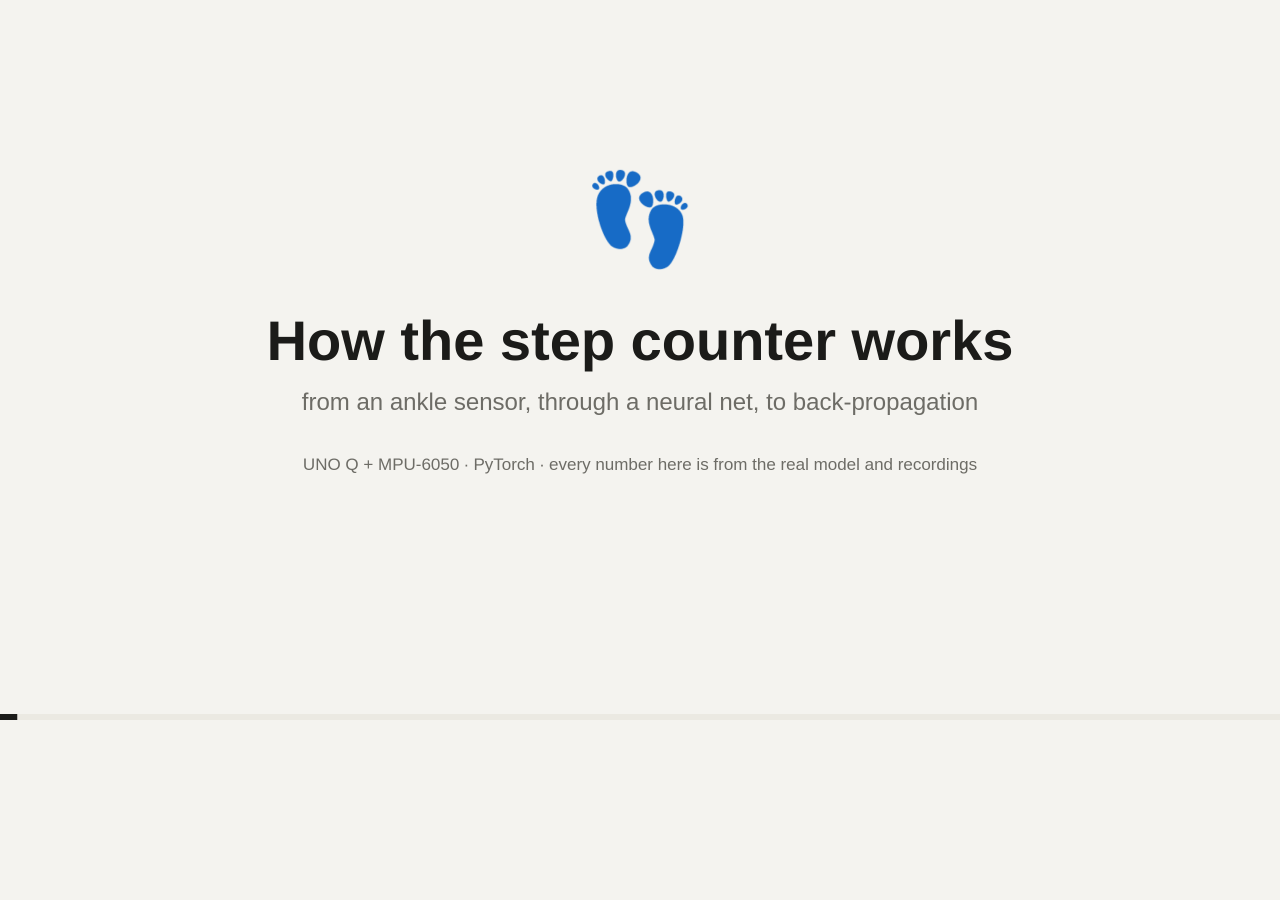
<file: laptop/animation/index.html>
<!DOCTYPE html>
<html lang="en">
<head>
<meta charset="UTF-8">
<meta name="viewport" content="width=device-width, initial-scale=1.0">
<title>Step Counter Explained</title>
<style>
  :root { --bg: #f4f3ef; --ink: #1b1b19; }
  html, body { margin: 0; background: var(--bg); }
  canvas { display: block; margin: 0 auto; width: 100vw; max-width: 1280px; height: auto; }
</style>
</head>
<body>
<canvas id="c" width="1280" height="720"></canvas>
<script src="data.js"></script>
<script>
// Every number drawn here comes from Tasha's real model and recordings (data.js).
const c = document.getElementById('c');
const ctx = c.getContext('2d');
const W = 1280, H = 720;
const DPR = 2;
c.width = W * DPR; c.height = H * DPR; ctx.scale(DPR, DPR);

const COL = { ink: '#1b1b19', muted: '#6d6c66', line: '#d9d7cf', card: '#ffffff', soft: '#ebe9e2',
  walk: '#2f9a58', run: '#e05a24', blue: '#3b6fb6', red: '#d0412b', purple: '#8a55cc', gold: '#d9a21b' };
const FONT = '-apple-system, BlinkMacSystemFont, "Segoe UI", sans-serif';

// scene timeline (seconds)
const SC = [
  ['title', 0, 5], ['sensor', 5, 15], ['window', 15, 24], ['forward', 24, 42],
  ['count', 42, 53], ['train', 53, 73], ['board', 73, 83], ['end', 83, 89],
];
const TOTAL = 89;

const clamp = (v, a = 0, b = 1) => Math.max(a, Math.min(b, v));
const prog = (t, a, b) => clamp((t - a) / (b - a));
const ease = (p) => p < 0.5 ? 2 * p * p : 1 - Math.pow(-2 * p + 2, 2) / 2;

function text(s, x, y, size = 20, color = COL.ink, weight = 400, align = 'left') {
  ctx.font = `${weight} ${size}px ${FONT}`; ctx.fillStyle = color; ctx.textAlign = align; ctx.fillText(s, x, y);
}
function wrap(s, x, y, maxW, size = 20, color = COL.ink, weight = 400, lh = 1.35) {
  ctx.font = `${weight} ${size}px ${FONT}`; ctx.fillStyle = color; ctx.textAlign = 'left';
  let line = '', yy = y;
  for (const w of s.split(' ')) {
    const t = line ? line + ' ' + w : w;
    if (ctx.measureText(t).width > maxW && line) { ctx.fillText(line, x, yy); line = w; yy += size * lh; }
    else line = t;
  }
  ctx.fillText(line, x, yy);
}
function card(x, y, w, h, fill = COL.card) {
  ctx.fillStyle = fill; ctx.strokeStyle = COL.line; ctx.lineWidth = 1;
  ctx.beginPath(); ctx.roundRect(x, y, w, h, 16); ctx.fill(); ctx.stroke();
}
function header(n, title, sub, a = 1) {
  ctx.globalAlpha = a;
  ctx.fillStyle = COL.ink; ctx.beginPath(); ctx.arc(70, 66, 22, 0, 7); ctx.fill();
  text(n, 70, 74, 22, '#fff', 800, 'center');
  text(title, 108, 76, 34, COL.ink, 800);
  if (sub) wrap(sub, 108, 112, 1080, 19, COL.muted);
  ctx.globalAlpha = 1;
}
// diverging color for normalized inputs, sequential for activations
function div(v) {
  const t = clamp(v / 2.5, -1, 1);
  return t >= 0 ? `rgba(208,65,43,${0.12 + 0.88 * t})` : `rgba(59,111,182,${0.12 + 0.88 * -t})`;
}
function seq(v, max) { const t = clamp(v / max); return `rgba(47,154,88,${0.06 + 0.94 * t})`; }
function heat(M, x, y, w, h, colorFn, upto = 1) {
  const R = M.length, C = M[0].length, cw = w / C, ch = h / R;
  const cols = Math.floor(C * upto);
  for (let r = 0; r < R; r++) for (let k = 0; k < cols; k++) {
    ctx.fillStyle = colorFn(M[r][k]); ctx.fillRect(x + k * cw, y + r * ch, cw + 0.3, ch + 0.3);
  }
  ctx.strokeStyle = COL.line; ctx.strokeRect(x, y, w, h);
}
function arrow(x1, y1, x2, y2, color = COL.muted, lw = 2) {
  ctx.strokeStyle = color; ctx.fillStyle = color; ctx.lineWidth = lw;
  ctx.beginPath(); ctx.moveTo(x1, y1); ctx.lineTo(x2, y2); ctx.stroke();
  const a = Math.atan2(y2 - y1, x2 - x1);
  ctx.beginPath(); ctx.moveTo(x2, y2);
  ctx.lineTo(x2 - 10 * Math.cos(a - 0.4), y2 - 10 * Math.sin(a - 0.4));
  ctx.lineTo(x2 - 10 * Math.cos(a + 0.4), y2 - 10 * Math.sin(a + 0.4)); ctx.fill();
  ctx.lineWidth = 1;
}
function plot(arr, x, y, w, h, lo, hi, color, lw = 2, n = arr.length) {
  ctx.strokeStyle = color; ctx.lineWidth = lw; ctx.beginPath();
  for (let i = 0; i < n; i++) {
    const px = x + w * i / (arr.length - 1), py = y + h * (1 - (arr[i] - lo) / (hi - lo));
    i ? ctx.lineTo(px, py) : ctx.moveTo(px, py);
  }
  ctx.stroke(); ctx.lineWidth = 1;
}
const max2 = (M) => Math.max(...M.flat());

// ------------------------------------------------------------------ scenes
function title(t) {
  const a = prog(t, 0, 1);
  ctx.globalAlpha = a;
  text('👣', W / 2, 250, 90, COL.ink, 400, 'center');
  text('How the step counter works', W / 2, 360, 56, COL.ink, 800, 'center');
  text('from an ankle sensor, through a neural net, to back-propagation', W / 2, 410, 24, COL.muted, 400, 'center');
  text('UNO Q + MPU-6050 · PyTorch · every number here is from the real model and recordings', W / 2, 470, 17, COL.muted, 400, 'center');
  ctx.globalAlpha = 1;
}

function sensor(t) {
  header('1', 'The sensor', 'An MPU-6050 in a pouch on the ankle reads acceleration (x, y, z) and spin (x, y, z) 50 times a second.', prog(t, 0, 0.6));
  card(60, 160, 1160, 480);
  const p = prog(t, 0.3, 9.5);
  const n = Math.max(2, Math.floor(D.seg_mag.length * p));
  text('total acceleration (g)', 90, 205, 16, COL.muted);
  plot(D.seg_mag, 90, 215, 1100, 170, 0, 4, COL.blue, 2, n);
  text('total spin (°/s)', 90, 420, 16, COL.muted);
  plot(D.seg_gyro, 90, 430, 1100, 170, 0, 600, COL.ink, 2, n);
  const tmax = D.seg_mag.length / 50;
  for (const s of D.steps_t) {
    const fx = s / tmax; if (fx > p) continue;
    const px = 90 + 1100 * fx;
    ctx.fillStyle = COL.walk; ctx.globalAlpha = 0.5; ctx.fillRect(px - 1, 215, 2, 385); ctx.globalAlpha = 1;
  }
  if (t > 4) {
    ctx.globalAlpha = prog(t, 4, 5);
    card(860, 175, 340, 70, '#f6fbf7');
    wrap('Green lines = steps. Every swing of the leg is a big spin peak = 2 steps (one per foot).', 875, 202, 315, 15, COL.ink);
    ctx.globalAlpha = 1;
  }
}

function windowScene(t) {
  header('2', 'A 2-second window', 'Every 0.5 s the board cuts out the last 2 s: 8 channels (6 sensors + total acceleration + total spin) × 100 readings.', prog(t, 0, 0.6));
  const names = ['accel x', 'accel y', 'accel z', 'spin x', 'spin y', 'spin z', '|accel|', '|spin|'];
  card(60, 160, 1160, 480);
  const p = ease(prog(t, 1, 4));
  // raw traces collapse into a heatmap
  const x0 = 220, y0 = 200, w = 900, rowH = 48;
  for (let r = 0; r < 8; r++) {
    const row = D.raw[r];
    const lo = Math.min(...row), hi = Math.max(...row) + 1e-6;
    text(names[r], x0 - 20, y0 + r * rowH + 30, 15, COL.muted, 600, 'right');
    ctx.globalAlpha = 1 - p;
    plot(row, x0, y0 + r * rowH + 6, w, rowH - 12, lo, hi, COL.ink, 1.5);
    ctx.globalAlpha = p;
    heat([D.x[r]], x0, y0 + r * rowH + 4, w, rowH - 8, div);
    ctx.globalAlpha = 1;
  }
  if (t > 5) {
    ctx.globalAlpha = prog(t, 5, 6);
    wrap('Each channel is shifted and scaled to the same range first (blue = below its usual value, red = above), so spin in °/s and acceleration in g count equally.', 220, 600, 900, 17, COL.ink);
    ctx.globalAlpha = 1;
  }
}

function forward(t) {
  header('3', 'Forward pass: inside the network', 'Small layers turn 800 numbers into 1 answer: how many steps per second right now.', prog(t, 0, 0.6));
  const top = 190;
  // input
  heat(D.x, 50, top + 40, 240, 120, div);
  text('input', 170, top + 20, 16, COL.ink, 700, 'center');
  text('8 channels × 100', 170, top + 185, 14, COL.muted, 400, 'center');
  // conv1 filter sliding
  const p1 = prog(t, 1.5, 6);
  if (p1 > 0 && p1 < 1) {
    ctx.strokeStyle = COL.gold; ctx.lineWidth = 3;
    ctx.strokeRect(50 + 240 * p1 * 0.91, top + 38, 240 * 0.09, 124); ctx.lineWidth = 1;
  }
  arrow(300, top + 100, 340, top + 100);
  heat(D.a1, 350, top + 20, 220, 160, (v) => seq(v, max2(D.a1)), p1);
  text('conv 1: 16 pattern detectors', 460, top + 10, 15, COL.ink, 700, 'center');
  text('16 × 50 (after pooling)', 460, top + 200, 14, COL.muted, 400, 'center');
  const p2 = prog(t, 6, 9);
  arrow(580, top + 100, 620, top + 100);
  heat(D.a2, 630, top + 20, 130, 160, (v) => seq(v, max2(D.a2)), p2);
  text('conv 2 + 3:', 695, top - 8, 15, COL.ink, 700, 'center');
  text('patterns of patterns', 695, top + 10, 15, COL.ink, 700, 'center');
  text('16 × 25', 695, top + 200, 14, COL.muted, 400, 'center');
  const p3 = prog(t, 9, 11);
  arrow(770, top + 100, 810, top + 100);
  const gmax = Math.max(...D.g), fmax = Math.max(...D.f1);
  for (let i = 0; i < 16; i++) {
    if (i / 16 > p3) break;
    ctx.fillStyle = seq(D.g[i], gmax); ctx.beginPath(); ctx.arc(830, top + 25 + i * 10, 4.5, 0, 7); ctx.fill();
  }
  text('average', 830, top + 10, 15, COL.ink, 700, 'center');
  text('over time', 830, top + 200, 14, COL.muted, 400, 'center');
  const p4 = prog(t, 11, 13);
  arrow(850, top + 100, 890, top + 100);
  for (let i = 0; i < 16; i++) {
    if (i / 16 > p4) break;
    ctx.fillStyle = seq(D.f1[i], fmax); ctx.beginPath(); ctx.arc(910, top + 25 + i * 10, 4.5, 0, 7); ctx.fill();
  }
  text('dense', 910, top + 10, 15, COL.ink, 700, 'center');
  text('16 numbers', 910, top + 200, 14, COL.muted, 400, 'center');
  const p5 = prog(t, 13, 14.5);
  arrow(930, top + 100, 980, top + 100, p5 > 0 ? COL.ink : COL.line);
  ctx.globalAlpha = p5;
  card(990, top + 40, 230, 120, '#f6fbf7');
  text(D.out.toFixed(2), 1105, top + 115, 56, COL.walk, 800, 'center');
  text('steps per second', 1105, top + 145, 15, COL.muted, 400, 'center');
  ctx.globalAlpha = 1;
  // explanation strip
  card(50, 450, 1170, 200);
  const lines = [
    [1, 'A conv filter (gold box) is 9 readings wide (0.18 s). It slides along the window and lights up wherever its pattern appears, like a heel strike or a leg swing.'],
    [6, 'Pooling keeps the strongest response from each pair of time steps, so later layers see a longer stretch of time at once.'],
    [9, 'Averaging over time gives 16 numbers that say how much of each pattern happened, however the steps lined up in the window.'],
    [11, 'The dense layers mix those 16 numbers into one answer. Softplus at the end keeps it from going below 0.'],
  ];
  let y = 490;
  for (const [ts, s] of lines) {
    if (t < ts) break;
    ctx.globalAlpha = prog(t, ts, ts + 0.8);
    wrap('• ' + s, 75, y, 1120, 17, COL.ink); y += 42; ctx.globalAlpha = 1;
  }
  text(`${D.params.toLocaleString()} weights in total, all learned from data`, 1195, 635, 14, COL.muted, 600, 'right');
}

function countScene(t) {
  header('4', 'Counting', 'Five copies of the net answer every 0.5 s. The board adds rate × 0.5 s to the count.', prog(t, 0, 0.6));
  card(60, 160, 520, 480);
  text('the 5 nets on this window', 90, 200, 18, COL.ink, 700);
  D.per.forEach((v, i) => {
    const y = 240 + i * 50, wv = 300 * v / 2.2 * ease(prog(t, 0.5 + i * 0.2, 1.5 + i * 0.2));
    text(`net ${i + 1}`, 90, y + 18, 16, COL.muted);
    ctx.fillStyle = COL.soft; ctx.fillRect(160, y, 300, 24);
    ctx.fillStyle = COL.walk; ctx.fillRect(160, y, wv, 24);
    text(`${v.toFixed(2)}/s`, 475, y + 18, 16, COL.ink, 700);
  });
  const mean = D.per.reduce((a, b) => a + b) / 5, sd = Math.sqrt(D.per.reduce((a, b) => a + (b - mean) ** 2, 0) / 5);
  wrap(`Average ${mean.toFixed(2)}/s. They differ by ±${sd.toFixed(2)}, and that spread becomes part of the ± on the count.`, 90, 530, 460, 17, COL.ink);
  // odometer over a real 20 s of walking, sped up 2x
  card(610, 160, 610, 480);
  const k = Math.min(D.hops.length - 1, Math.floor(prog(t, 2, 10.5) * (D.hops.length - 1)));
  const [rate, cnt] = D.hops[k];
  text('steps', 640, 205, 18, COL.muted, 700);
  text(Math.round(cnt).toString(), 640, 330, 130, COL.ink, 800);
  const meters = cnt * (D.stride.a + D.stride.b * rate * 60);
  text(`${meters.toFixed(1)} m`, 1190, 250, 40, COL.ink, 800, 'right');
  text(`${Math.round(rate * 60)} steps/min`, 1190, 290, 20, COL.muted, 600, 'right');
  plot(D.hops.map((h) => h[0]), 640, 400, 550, 150, 0, 2.5, COL.walk, 2.5, k + 1);
  text('steps per second, 20 s of a real walk (played 2× fast)', 640, 580, 15, COL.muted);
  wrap(`distance = steps × meters per step. Meters per step = ${D.stride.a.toFixed(2)} + ${D.stride.b.toFixed(4)} × pace, from walks on a measured path.`, 640, 610, 560, 14, COL.muted);
}

function train(t) {
  header('5', 'Training in PyTorch: back-propagation', 'How the 6,097 weights got their values: guess, measure how wrong, push the blame backwards, nudge, repeat.', prog(t, 0, 0.6));
  // network as boxes
  const boxes = [['input', 70], ['conv 1', 210], ['conv 2', 330], ['conv 3', 450], ['dense', 570], ['output', 690]];
  const y = 210, bw = 96, bh = 70;
  const fwd = prog(t, 1, 4);                    // forward pulse
  const back = prog(t, 7.5, 11.5);              // backward pulse
  boxes.forEach(([name, x], i) => {
    const hitF = fwd * (boxes.length - 1) >= i;
    const hitB = back > 0 && (1 - back) * (boxes.length - 1) <= i && i > 0;
    let fill = COL.card;
    if (hitF && fwd < 1) fill = '#e8f0fb';
    if (hitB) fill = '#fbe9e6';
    card(x, y, bw, bh, fill);
    text(name, x + bw / 2, y + 42, 16, COL.ink, 700, 'center');
    if (i < boxes.length - 1) arrow(x + bw + 2, y + 35, boxes[i + 1][1] - 4, y + 35, COL.line);
    if (hitB && i > 0 && i < 5) {
      const j = (Math.sin(t * 40 + i) * 2);
      text('w − η·∂loss/∂w', x + bw / 2 + j, y + 95, 12, COL.red, 700, 'center');
    }
  });
  // forward pulse dot
  if (fwd > 0 && fwd < 1) {
    const px = 70 + bw / 2 + fwd * (690 - 70);
    ctx.fillStyle = COL.blue; ctx.beginPath(); ctx.arc(px, y - 14, 8, 0, 7); ctx.fill();
    text('forward', px, y - 28, 13, COL.blue, 700, 'center');
  }
  // loss
  if (t > 4) {
    ctx.globalAlpha = prog(t, 4, 5);
    card(830, 190, 390, 120, '#fff8f0');
    text(`net says ${D.out.toFixed(2)}/s`, 850, 225, 18, COL.ink, 700);
    text(`label says ${D.target.toFixed(2)}/s`, 850, 252, 18, COL.walk, 700);
    const L = (D.out - D.target) ** 2;
    text(`loss = (${D.out.toFixed(2)} − ${D.target.toFixed(2)})² = ${L.toFixed(3)}`, 850, 288, 18, COL.red, 800);
    ctx.globalAlpha = 1;
    arrow(790, y + 35, 826, y + 35, COL.line);
  }
  // backward pulse
  if (back > 0 && back < 1) {
    const px = 690 + bw / 2 - back * (690 - 70);
    ctx.fillStyle = COL.red; ctx.beginPath(); ctx.arc(px, y + bh + 14, 8, 0, 7); ctx.fill();
    text('loss.backward()', px, y + bh + 40, 13, COL.red, 700, 'center');
  }
  // explanation
  card(70, 340, 620, 310);
  const steps = [
    [1, 'blue', 'Forward: a batch of 64 windows goes through the net, which guesses steps/s for each.'],
    [4, 'red', 'Loss: compare with the label (made from heel strikes, scaled to my hand counts). Squared error, so big misses count a lot more.'],
    [7.5, 'red', 'Back-propagation: the chain rule works out, for every one of the 6,097 weights, which way it should move to make the loss smaller.'],
    [11.5, 'ink', 'optimizer.step(): Adam nudges every weight a little bit downhill. Then the next batch, about 90 times per epoch, for 40 epochs.'],
  ];
  let yy = 378;
  for (const [ts, col, s] of steps) {
    if (t < ts) break;
    ctx.globalAlpha = prog(t, ts, ts + 0.8);
    wrap(s, 95, yy, 570, 17, COL[col]); yy += 70; ctx.globalAlpha = 1;
  }
  // real loss curves
  card(720, 340, 500, 310);
  text('real training loss, 5 nets', 745, 372, 17, COL.ink, 700);
  const pl = prog(t, 11.5, 19);
  const lx = 760, ly = 390, lw = 430, lh = 220;
  const lo = Math.log10(0.008), hi = Math.log10(0.6);
  ctx.strokeStyle = COL.line; ctx.strokeRect(lx, ly, lw, lh);
  text('epoch', lx + lw / 2, ly + lh + 30, 13, COL.muted, 400, 'center');
  text('1', lx, ly + lh + 16, 12, COL.muted, 400, 'center'); text('40', lx + lw, ly + lh + 16, 12, COL.muted, 400, 'center');
  const colors = [COL.blue, COL.walk, COL.run, COL.purple, COL.gold];
  D.losses.forEach((ls, i) => {
    const logs = ls.map((v) => Math.log10(Math.max(v, 0.008)));
    plot(logs, lx, ly, lw, lh, lo, hi, colors[i], 2, Math.max(1, Math.floor(ls.length * pl)));
  });
  if (pl > 0.95) {
    text(`${D.losses[0][0].toFixed(2)} → ${D.losses[0].at(-1).toFixed(3)}`, lx + lw - 10, ly + 30, 18, COL.ink, 800, 'right');
  }
}

function board(t) {
  header('6', 'From PyTorch to the UNO Q', 'The board can\'t run PyTorch, so the trained weights are saved as numbers and the board does the same math in numpy.', prog(t, 0, 0.6));
  const items = [
    ['🧠 ×5', 'train 5 nets in PyTorch on the laptop'],
    ['📄', 'save all weights to steps_model.json'],
    ['🔌', 'UNO Q runs the same layers in numpy (matches PyTorch to 0.00000002)'],
    ['👣', 'phone page + LED matrix show the count, ± and distance'],
  ];
  items.forEach(([ic, s], i) => {
    const a = prog(t, 0.8 + i * 1.2, 1.6 + i * 1.2);
    ctx.globalAlpha = a;
    card(90 + i * 285, 200, 255, 200);
    text(ic, 90 + i * 285 + 127, 275, 46, COL.ink, 400, 'center');
    ctx.globalAlpha = a; wrap(s, 110 + i * 285, 320, 215, 17, COL.ink);
    if (i < 3) arrow(90 + i * 285 + 258, 300, 90 + (i + 1) * 285 - 4, 300, COL.muted);
    ctx.globalAlpha = 1;
  });
  if (t > 6) {
    ctx.globalAlpha = prog(t, 6, 7);
    card(90, 450, 1110, 180, '#f6fbf7');
    text('How good is it?', 120, 495, 24, COL.ink, 800);
    const s = D.test;
    wrap(`Each recording was counted by a net trained without it. Walking and running: off by ${s.mean_abs_pct_error.toFixed(1)}% on average (it counts ${s.mean_pct_error.toFixed(1)}% high on average). Standing: about 0 phantom steps. Biking is the weak spot, because only 2 biking recordings is too few for it to learn that pedaling isn't walking.`, 120, 530, 1050, 18, COL.ink);
    ctx.globalAlpha = 1;
  }
}

function end(t) {
  ctx.globalAlpha = prog(t, 0, 1);
  text('sensor → 2 s window → conv net → steps/s → count', W / 2, 330, 34, COL.ink, 800, 'center');
  text('trained with PyTorch + back-propagation, run on the UNO Q', W / 2, 380, 22, COL.muted, 400, 'center');
  text('👣', W / 2, 470, 60, COL.ink, 400, 'center');
  ctx.globalAlpha = 1;
}

const FN = { title, sensor, window: windowScene, forward, count: countScene, train, board, end };
// ?from=24&to=53 plays just that stretch (for splitting into chapters)
const Q = new URLSearchParams(location.search);
const FROM = Number(Q.get('from') || 0), TO = Number(Q.get('to') || TOTAL);
let t0 = null;
function frame(now) {
  if (t0 === null) t0 = now;
  const t = FROM + ((now - t0) / 1000) % (TO - FROM);
  ctx.fillStyle = '#f4f3ef'; ctx.fillRect(0, 0, W, H);
  for (const [name, a, b] of SC) if (t >= a && t < b) FN[name](t - a);
  // progress bar
  ctx.fillStyle = COL.soft; ctx.fillRect(0, H - 6, W, 6);
  ctx.fillStyle = COL.ink; ctx.fillRect(0, H - 6, W * (t - FROM) / (TO - FROM), 6);
  requestAnimationFrame(frame);
}
requestAnimationFrame(frame);
</script>
</body>
</html>
</file>
